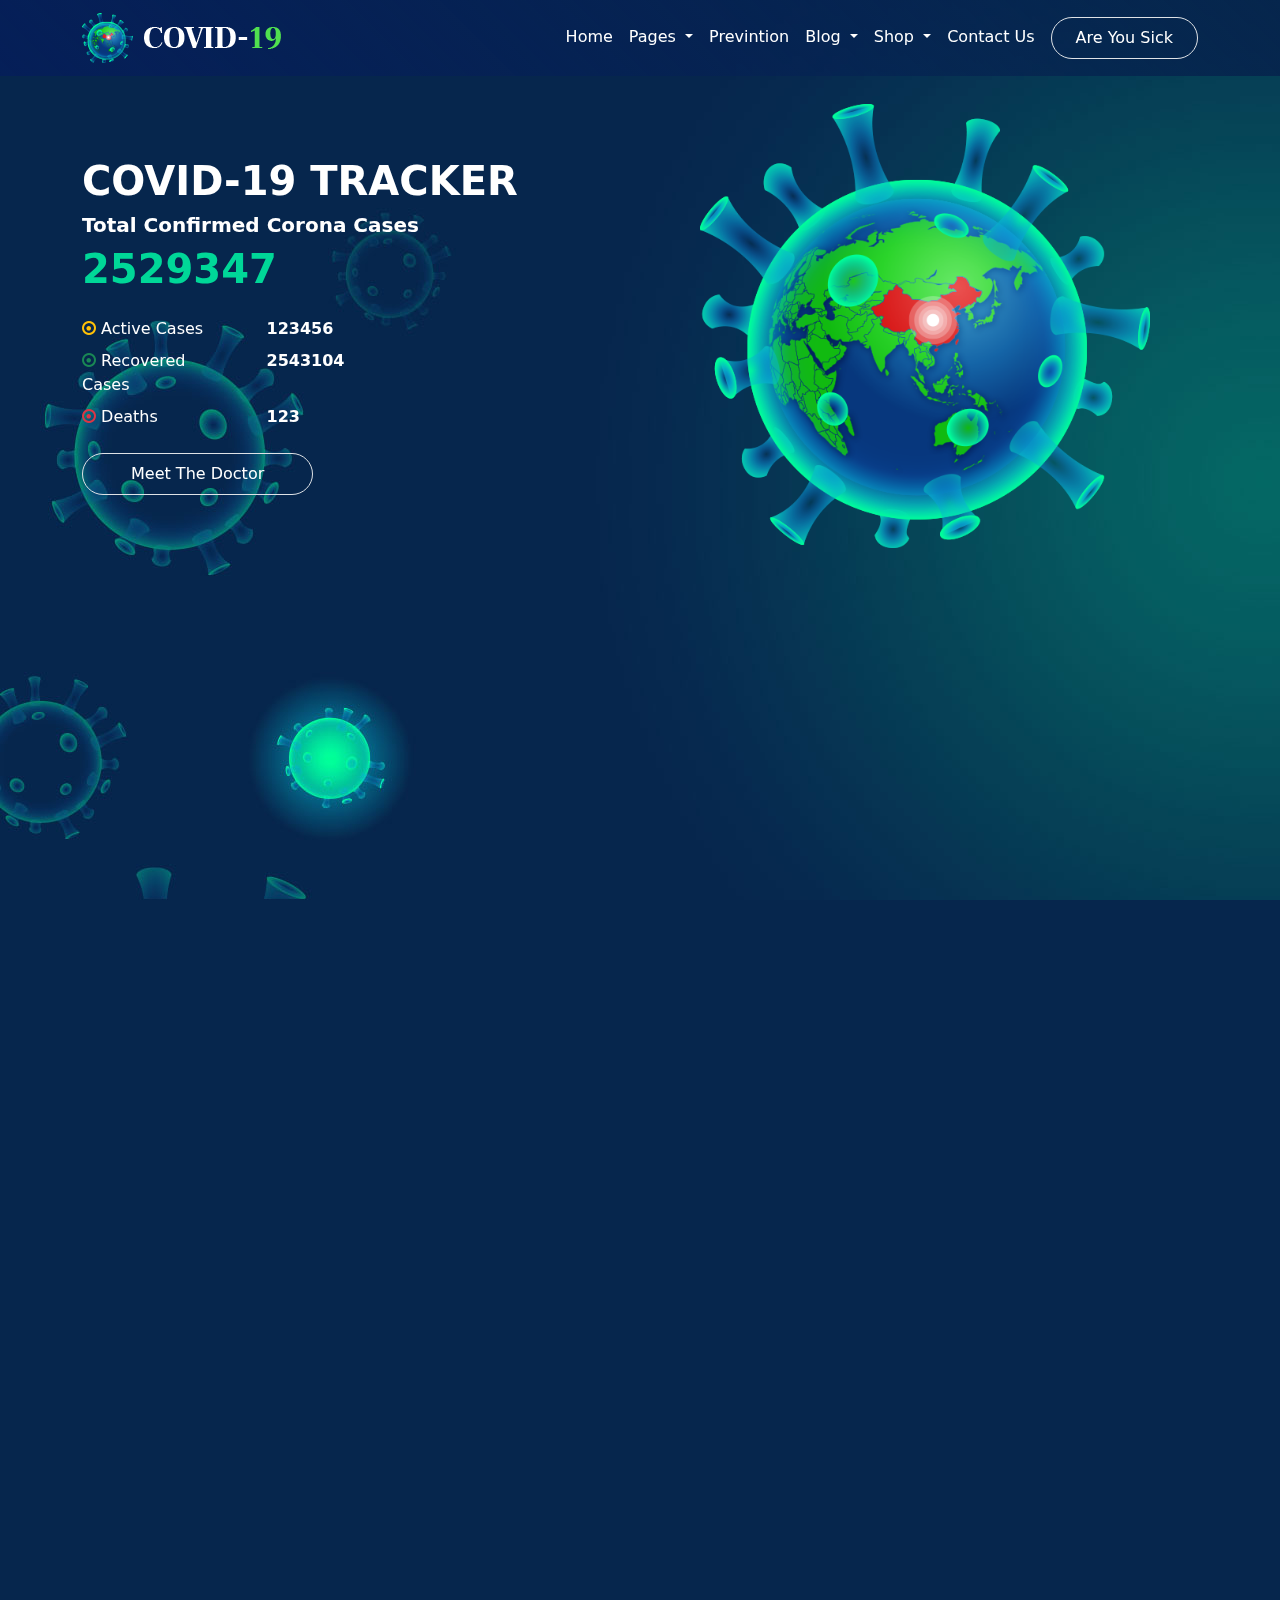
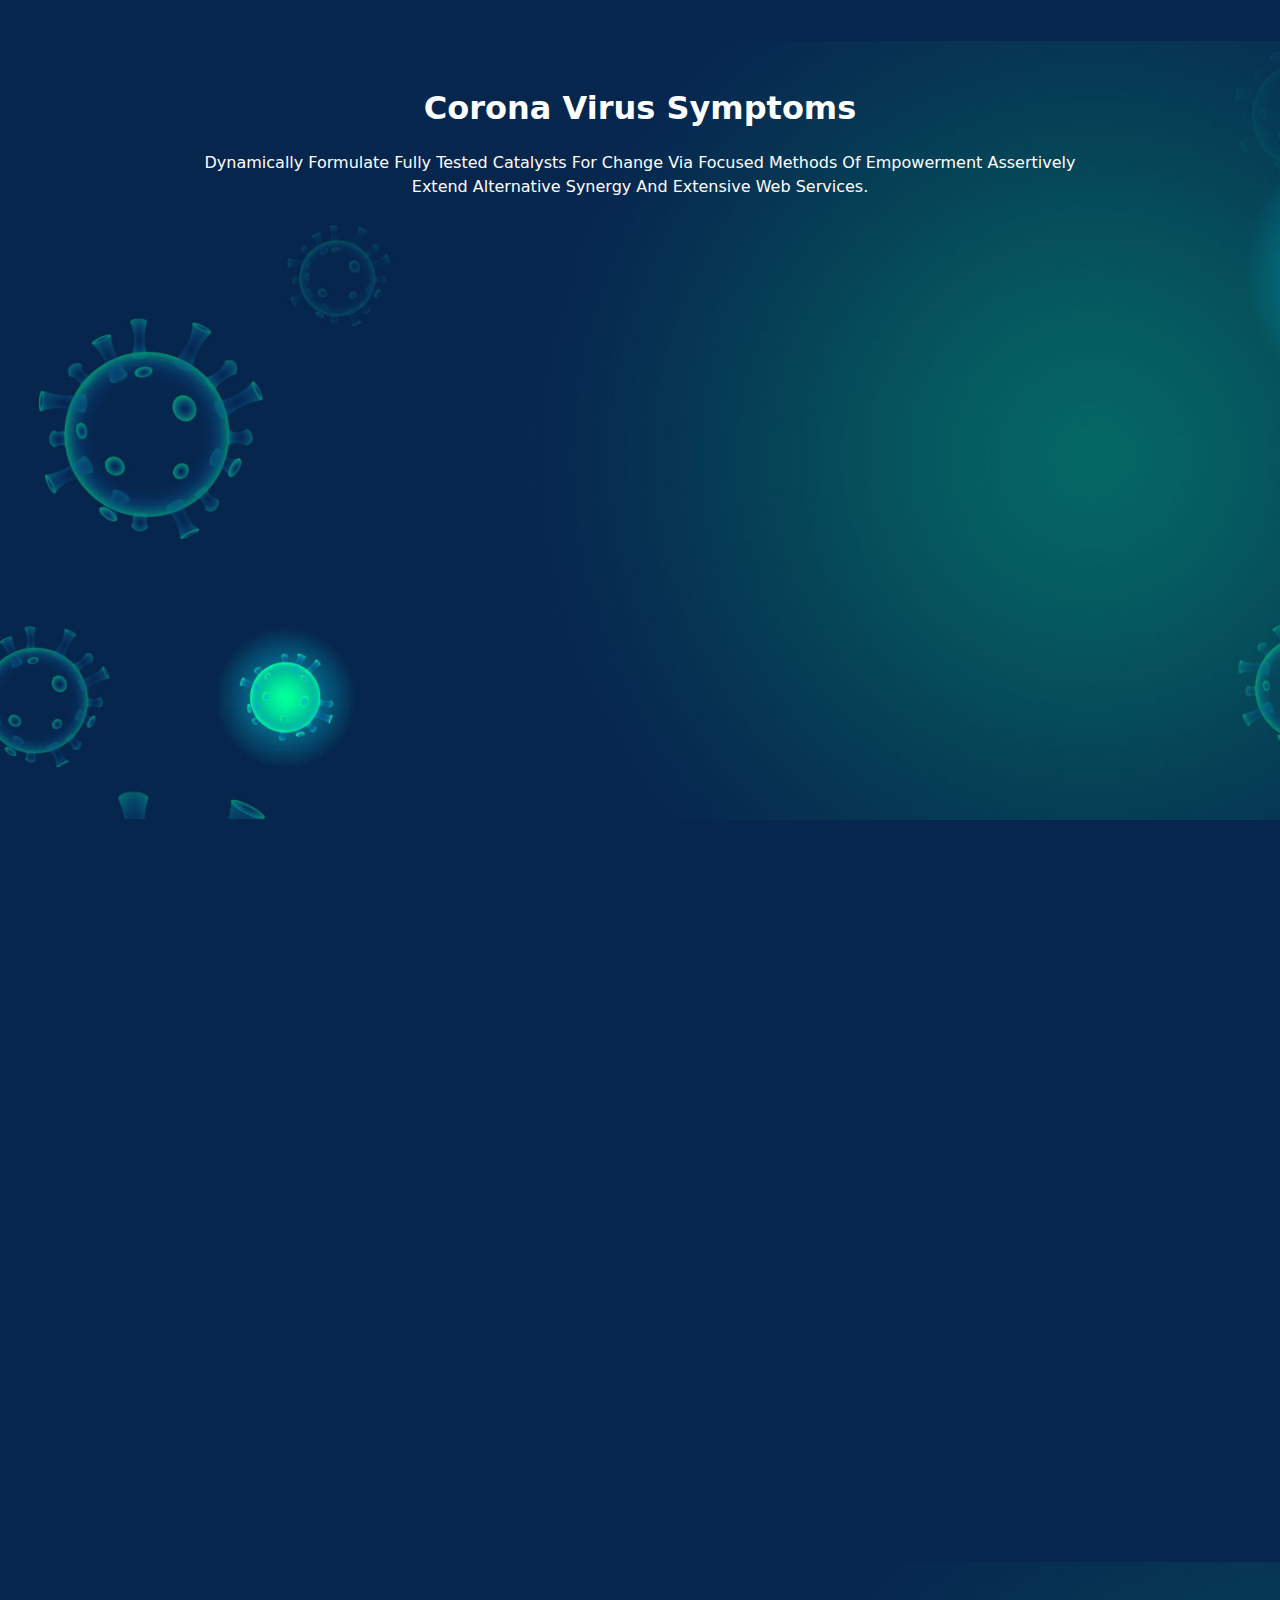
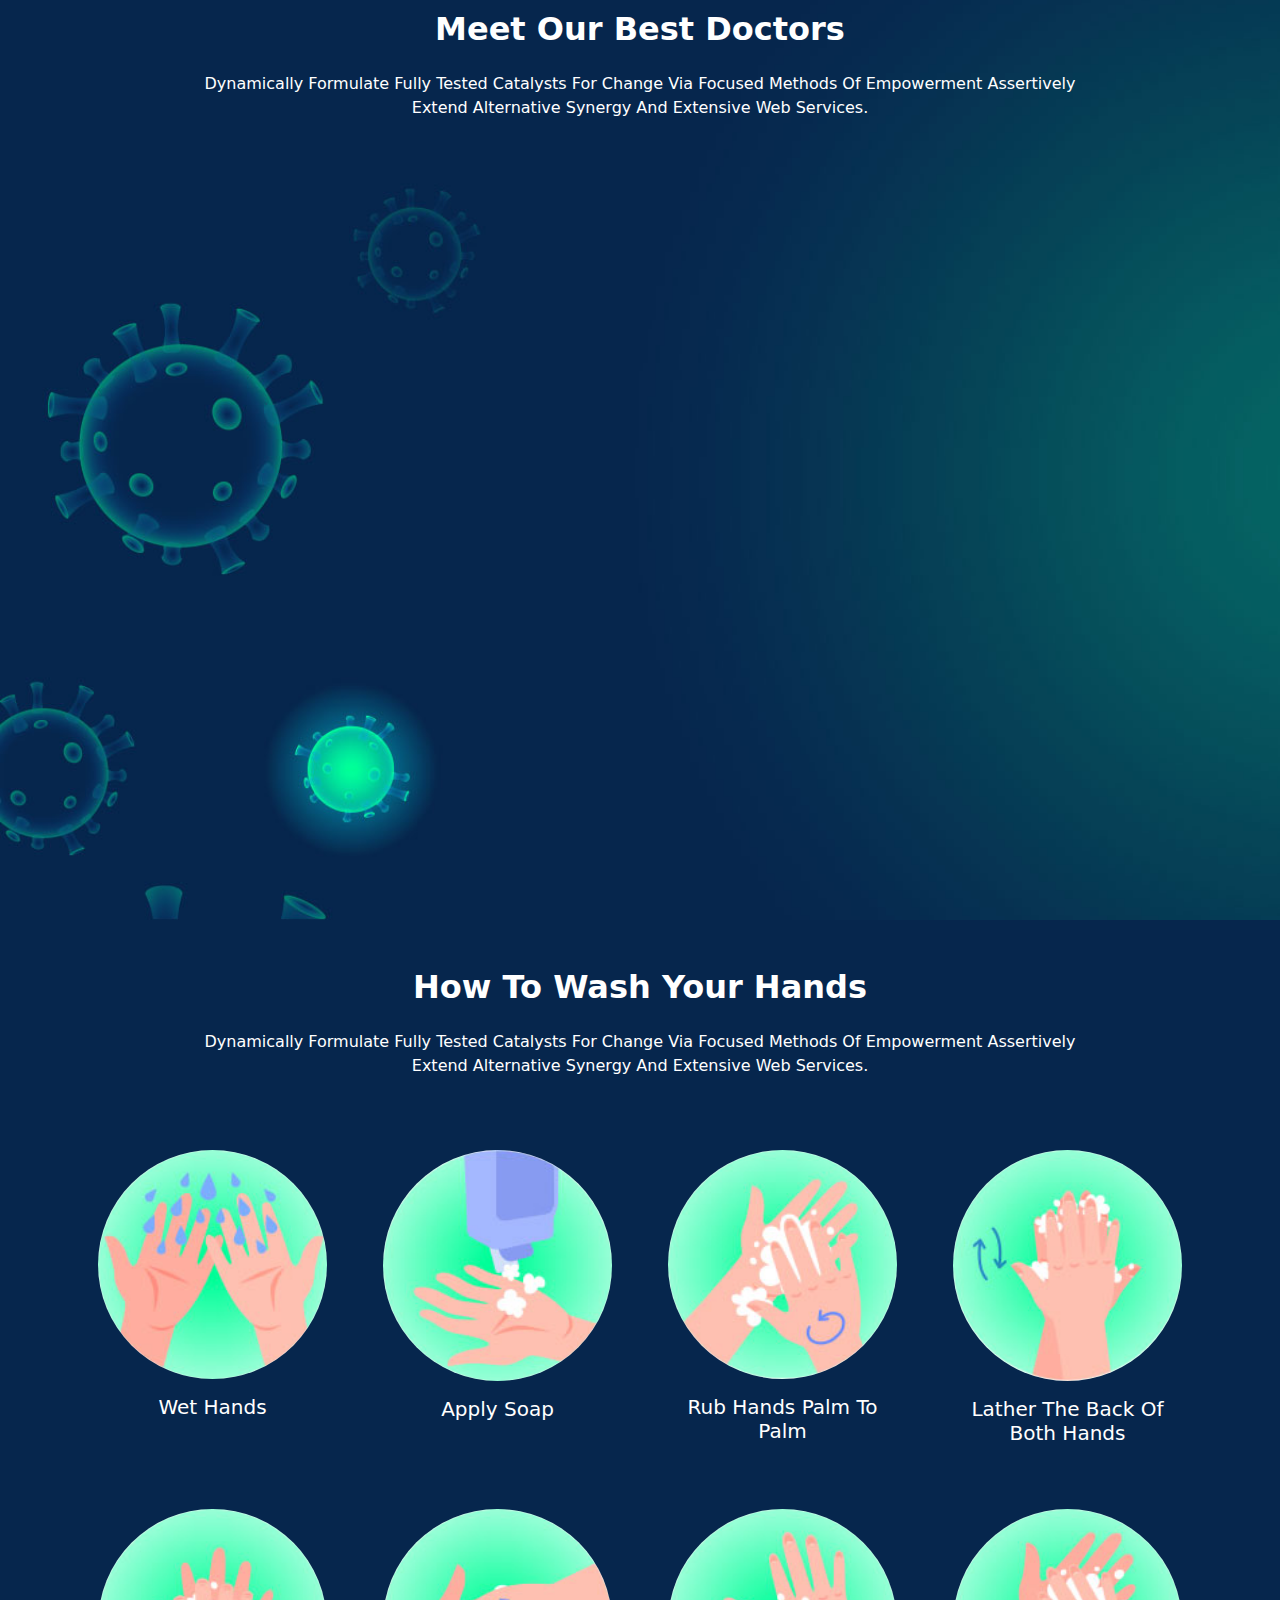
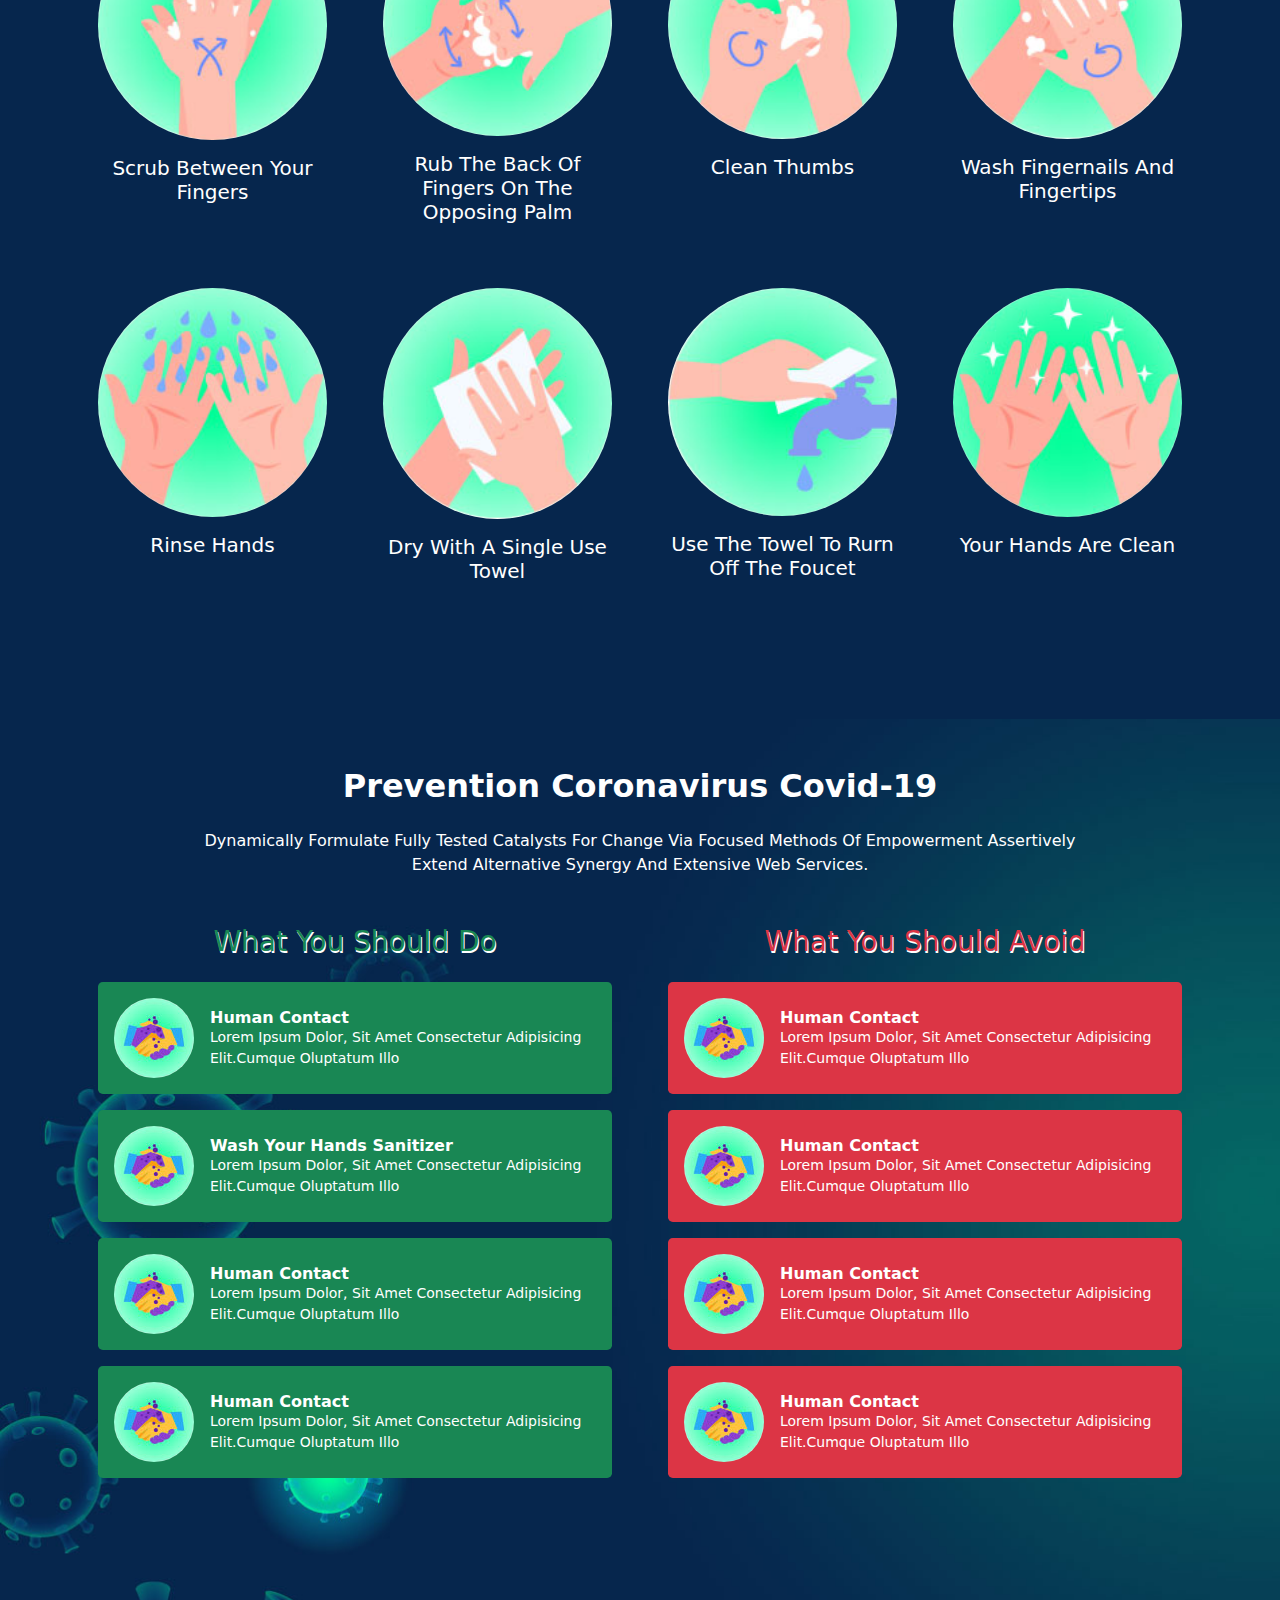
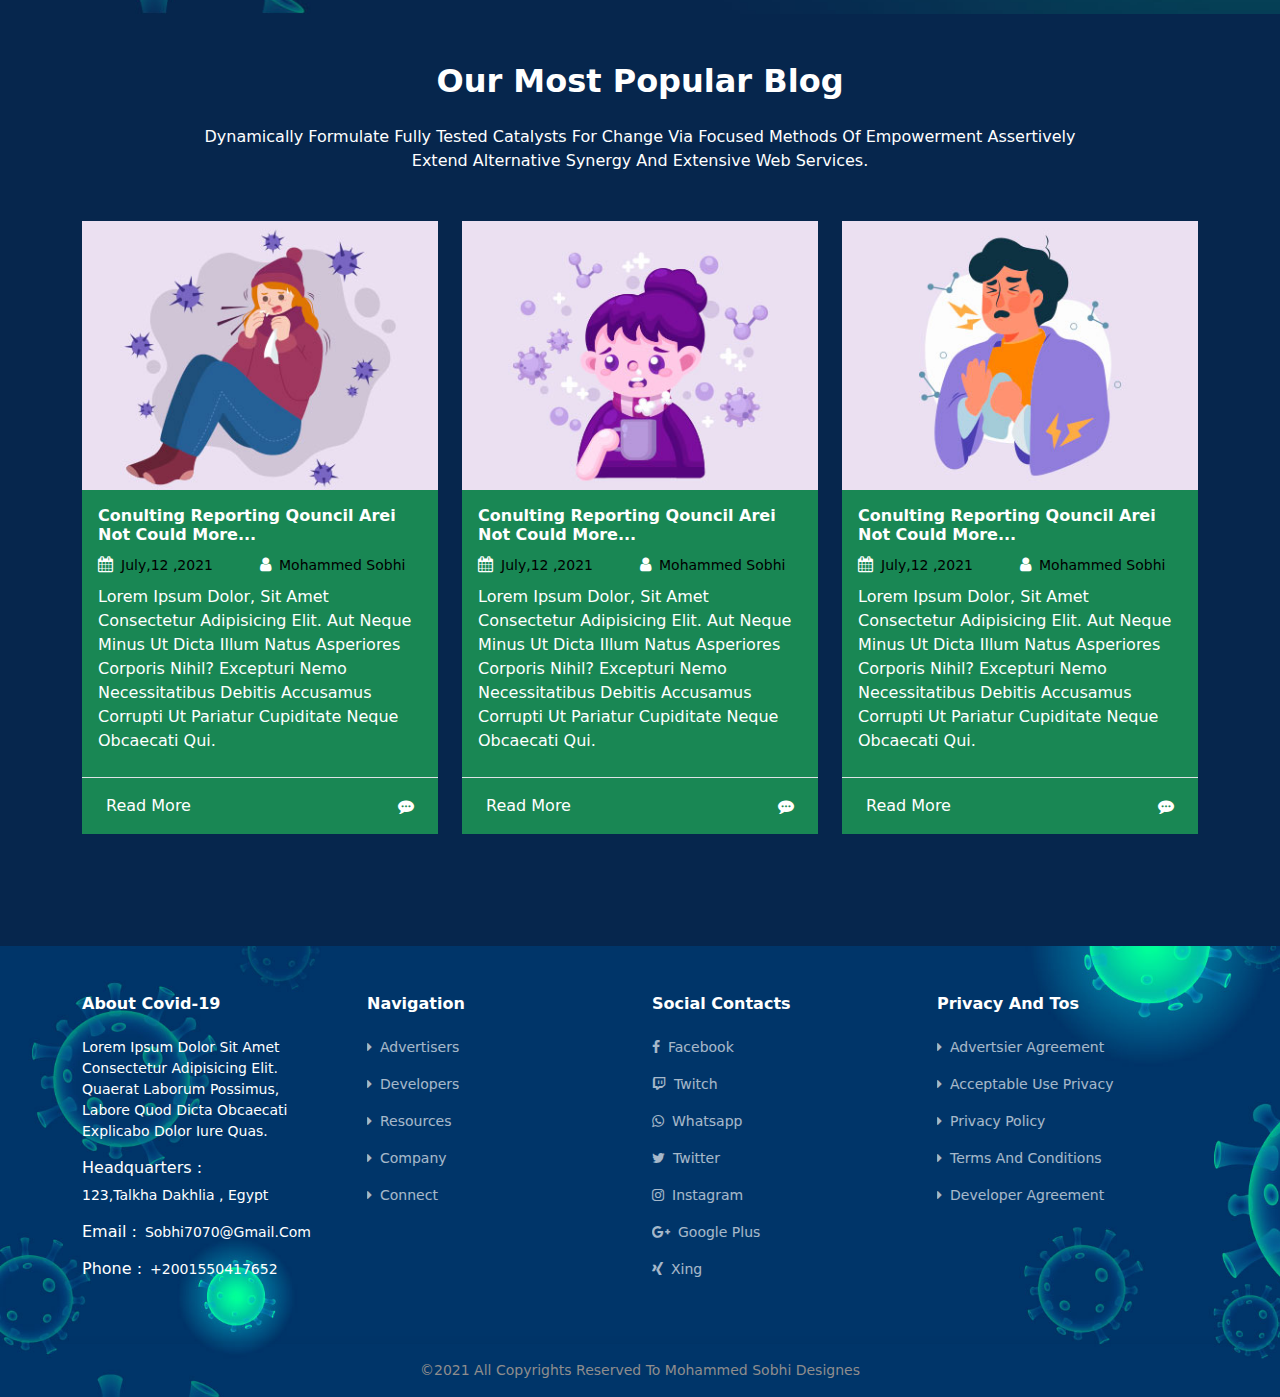
<file: index.html>
<!DOCTYPE html>
<html lang="en">

<head>
    <meta charset="UTF-8">
    <meta http-equiv="X-UA-Compatible" content="IE=edge">
    <meta name="viewport" content="width=device-width, initial-scale=1.0">
    <link rel="stylesheet" href="css/aos.css">
    <link rel="stylesheet" href="css/font-awesome.min.css">
    <!--font awesome-->
    <link rel="stylesheet" href="css/bootstrap.min.css">
    <!--bootstrap-->
    <link rel="stylesheet" href="css/style.min.css">
    <!--main style css file-->
    <meta name="description" content="the Description Of The Website Will Be Written Here - 
        write the full description for the best seo">
    <title> Corona- Home page </title>
</head>

<body class="">
    <!-- start header  -->
    <header class="fixed-top">
        <nav class="navbar navbar-expand-lg  ">
            <div class="container">
                <a class="navbar-brand" href="index.html"><img src="images/03.png" alt="corona website corona img"></a>
                <button class="navbar-toggler" type="button" data-bs-toggle="collapse"
                    data-bs-target="#navbarSupportedContent" aria-controls="navbarSupportedContent"
                    aria-expanded="false" aria-label="Toggle navigation">
                    <i class="fa fa-bars text-white"></i>
                </button>
                <div class="collapse navbar-collapse" id="navbarSupportedContent">
                    <ul class="navbar-nav ms-auto mb-2 mb-lg-0">
                        <li class="nav-item">
                            <a class="nav-link text-white  active" aria-current="page" href="index.html">Home</a>
                        </li>
                        <li class="nav-item dropdown">
                            <a class="nav-link text-white  dropdown-toggle" href="#" id="pages" role="button"
                                data-bs-toggle="dropdown" aria-expanded="false">
                                Pages
                            </a>
                            <ul class="dropdown-menu" aria-labelledby="pages">
                                <li><a class="dropdown-item" href="#">Action</a></li>
                                <li><a class="dropdown-item" href="#">Another action</a></li>
                                <li>
                                    <hr class="dropdown-divider">
                                </li>
                                <li><a class="dropdown-item" href="#">Something else here</a></li>
                            </ul>
                        </li>
                        <li class="nav-item">
                            <a class="nav-link text-white " href="#">Previntion</a>
                        </li>
                        <li class="nav-item dropdown">
                            <a class="nav-link text-white  dropdown-toggle" href="#" id="blogs" role="button"
                                data-bs-toggle="dropdown" aria-expanded="false">
                                Blog
                            </a>
                            <ul class="dropdown-menu" aria-labelledby="blogs">
                                <li><a class="dropdown-item" href="#">Action</a></li>
                                <li><a class="dropdown-item" href="#">Another action</a></li>
                                <li>
                                    <hr class="dropdown-divider">
                                </li>
                                <li><a class="dropdown-item" href="#">Something else here</a></li>
                            </ul>
                        </li>
                        <li class="nav-item dropdown">
                            <a class="nav-link text-white  dropdown-toggle" href="#" id="shop" role="button"
                                data-bs-toggle="dropdown" aria-expanded="false">
                                Shop
                            </a>
                            <ul class="dropdown-menu" aria-labelledby="shop">
                                <li><a class="dropdown-item" href="#">Action</a></li>
                                <li><a class="dropdown-item" href="#">Another action</a></li>
                                <li>
                                    <hr class="dropdown-divider">
                                </li>
                                <li><a class="dropdown-item" href="#">Something else here</a></li>
                            </ul>
                        </li>
                        <li class="nav-item ">
                            <a class="nav-link text-white " href="pages/contact.html">Contact Us</a>
                        </li>
                        <li class="nav-item">
                            <a class="nav-link text-white sick border btn rounded-pill px-4 ms-2" href="#">Are You
                                Sick</a>
                        </li>
                    </ul>
                </div>
            </div>
        </nav>
    </header>
    <!-- end header  -->
    <!-- main content  start  -->
    <main>
        <!-- start landing page section  -->
        <section class="landing-page min-vh-100 overflow-hidden ">
            <div class="container h-100 pt-5">
                <div class="row py-2 h-100 align-items-center">
                    <div class="col-md-6 h-100 text-white" data-aos="fade-right" data-aos-easing="ease-out-cubic"
                        data-aos-duration="2000">
                        <h1 class="fw-bold text-uppercase">Covid-19 Tracker</h1>
                        <h5 class="fw-bold">Total Confirmed Corona Cases</h5>
                        <h2 class="fw-bold text-second h1">2529347</h2>
                        <div class="status my-4">
                            <div class="d-flex my-2">
                                <div class="w-25 ">
                                    <i class="fa fa-dot-circle-o text-warning"></i>
                                    Active Cases
                                </div>
                                <div class="w-25 ms-5 fw-bold">123456</div>
                            </div>
                            <div class="d-flex my-2">
                                <div class="w-25">
                                    <i class="fa fa-dot-circle-o text-success"></i>
                                    Recovered Cases
                                </div>
                                <div class="w-25 ms-5 fw-bold">2543104</div>
                            </div>
                            <div class="d-flex my-2">
                                <div class="w-25 ">
                                    <i class="fa fa-dot-circle-o text-danger"></i>
                                    Deaths
                                </div>
                                <div class="w-25 ms-5 fw-bold">123</div>
                            </div>
                        </div>
                        <button class="btn border rounded-pill text-white py-2 px-5">Meet The Doctor</button>

                    </div>
                    <div class="col-md-6 h-100" data-aos="fade-left" data-aos-delay="1000" data-aos-easing="ease-out-cubic"
                        data-aos-duration="2000">
                        <img class="w-100 p-5 corona-img" src="images/corona.png" alt="corona website,corona img">
                    </div>
                </div>
            </div>
        </section>

        <!-- end landing page section  -->

        <!-- start how virus spread section  -->
        <section class="virus-spread  py-5 bg-main">
            <div class="py-5">
                <div class="container">
                    <div class="row align-items-center">
                        <div class="col-md-5"  data-aos="fade-right" data-aos-easing="ease-out-cubic"
                        data-aos-duration="2000" >
                            <img class="w-100" src="images/virusspread.png"
                                alt="how virus spread image, injected person">
                        </div>
                        <div class="col-md-7 text-white"  data-aos="fade-left" data-aos-delay="1000" data-aos-easing="ease-out-cubic"
                        data-aos-duration="2000" >
                            <div class=" px-5 py-3 py-md-0 text-capitalize">
                                <h6 class="text-second">how virus spread</h6>
                                <h3 class="fw-bold h3 mb-4">how contagion corona virus</h3>
                                <p class="text-secondary">Don’t get shirty with mein owtto doing with me arse down the
                                    problems have it car boot happy days no biggie bevvy only awesome quid I,m goods
                                    info my theme flat the lttle rotter cheeky boot happy days
                                </p>
                                <div class="description my-5">
                                    <div class="d-flex mb-3 align-items-center">
                                        <img class="rounded-circle me-3" src="images/01.jpg"
                                            alt="corona website,corona img">
                                        <div class="">
                                            <h6 class="mb-0">human contact</h6>
                                            <p class="text-secondary mb-0 small">Lorem ipsum dolor, sit amet consectetur
                                                adipisicing elit.cumque oluptatum illo
                                            </p>
                                        </div>
                                    </div>
                                    <div class="d-flex mb-3 align-items-center">
                                        <img class="rounded-circle me-3" src="images/02.jpg"
                                            alt="corona website,corona img">
                                        <div class="">
                                            <h6 class="mb-0">air transmission</h6>
                                            <p class="text-secondary mb-0 small">Lorem ipsum dolor, sit amet consectetur
                                                adipisicing elit.cumque oluptatum illo
                                            </p>
                                        </div>
                                    </div>
                                    <div class="d-flex mb-3 align-items-center">
                                        <img class="rounded-circle me-3" src="images/03.jpg"
                                            alt="corona website,corona img">
                                        <div class="">
                                            <h6 class="mb-0">contaminated objects</h6>
                                            <p class="text-secondary mb-0 small">Lorem ipsum dolor, sit amet consectetur
                                                adipisicing elit.cumque oluptatum illo
                                            </p>
                                        </div>
                                    </div>
                                </div>
                            </div>
                        </div>
                    </div>
                </div>
            </div>
        </section>
        <!-- end how virus spread section  -->

        <!-- start  virus symptoms section  -->
        <section class="symptoms py-5">
            <div class="container text-capitalize text-white">
                <div class="text-center ">
                    <h2 class="mb-4 fw-bold">Corona Virus Symptoms</h2>
                    <p class="mx-md-5 px-md-5">Dynamically formulate fully tested catalysts for change via focused
                        methods of empowerment
                        Assertively extend alternative synergy and extensive web services.</p>
                </div>
                <div class="row my-5">
                    <div class="item col-md-6 mb-3"  data-aos="fade-right" data-aos-delay="1000" data-aos-easing="ease-out-cubic"
                        data-aos-duration="2000">
                        <div class="p-3 bg-main rounded-3">
                            <div class="d-flex  align-items-center ">
                                <img class="rounded-circle me-3" src="images/001.jpg" alt="corona website,corona img">
                                <div class="">
                                    <h6 class="fw-bold">Coughing And Sneezing</h6>
                                    <p class="text-secondary mb-0 small">Lorem ipsum dolor, sit amet consectetur
                                        adipisicing elit.cumque oluptatum illo
                                    </p>
                                </div>
                            </div>
                        </div>
                    </div>
                    <div class="item col-md-6 mb-3"  data-aos="fade-left" data-aos-delay="1000" data-aos-easing="ease-out-cubic"
                        data-aos-duration="2000">
                        <div class="p-3 bg-main rounded-3">
                            <div class="d-flex  align-items-center ">
                                <img class="rounded-circle me-3" src="images/002.jpg" alt="corona website,corona img">
                                <div class="">
                                    <h6 class="fw-bold">Hot Feverg</h6>
                                    <p class="text-secondary mb-0 small">Lorem ipsum dolor, sit amet consectetur
                                        adipisicing elit.cumque oluptatum illo
                                    </p>
                                </div>
                            </div>
                        </div>
                    </div>
                    <div class="item col-md-6 mb-3"  data-aos="fade-right" data-aos-delay="1000" data-aos-easing="ease-out-cubic"
                        data-aos-duration="2000">
                        <div class="p-3 bg-main rounded-3">
                            <div class="d-flex  align-items-center ">
                                <img class="rounded-circle me-3" src="images/003.jpg" alt="corona website,corona img">
                                <div class="">
                                    <h6 class="fw-bold">Strong Headacke</h6>
                                    <p class="text-secondary mb-0 small">Lorem ipsum dolor, sit amet consectetur
                                        adipisicing elit.cumque oluptatum illo
                                    </p>
                                </div>
                            </div>
                        </div>
                    </div>
                    <div class="item col-md-6 mb-3"  data-aos="fade-left" data-aos-delay="1000" data-aos-easing="ease-out-cubic"
                        data-aos-duration="2000">
                        <div class="p-3 bg-main rounded-3">
                            <div class="d-flex  align-items-center ">
                                <img class="rounded-circle me-3" src="images/004.jpg" alt="corona website,corona img">
                                <div class="">
                                    <h6 class="fw-bold">Shortness Of Breath</h6>
                                    <p class="text-secondary mb-0 small">Lorem ipsum dolor, sit amet consectetur
                                        adipisicing elit.cumque oluptatum illo
                                    </p>
                                </div>
                            </div>
                        </div>
                    </div>
                    <div class="item col-md-6 mb-3"  data-aos="fade-right" data-aos-delay="1000" data-aos-easing="ease-out-cubic"
                        data-aos-duration="2000">
                        <div class="p-3 bg-main rounded-3">
                            <div class="d-flex  align-items-center ">
                                <img class="rounded-circle me-3" src="images/005.jpg" alt="corona website,corona img">
                                <div class="">
                                    <h6 class="fw-bold">Confusion</h6>
                                    <p class="text-secondary mb-0 small">Lorem ipsum dolor, sit amet consectetur
                                        adipisicing elit.cumque oluptatum illo
                                    </p>
                                </div>
                            </div>
                        </div>
                    </div>
                    <div class="item col-md-6 mb-3"  data-aos="fade-left" data-aos-delay="1000" data-aos-easing="ease-out-cubic"
                        data-aos-duration="2000">
                        <div class="p-3 bg-main rounded-3">
                            <div class="d-flex  align-items-center ">
                                <img class="rounded-circle me-3" src="images/006.jpg" alt="corona website,corona img">
                                <div class="">
                                    <h6 class="fw-bold">Sore Throat</h6>
                                    <p class="text-secondary mb-0 small">Lorem ipsum dolor, sit amet consectetur
                                        adipisicing elit.cumque oluptatum illo
                                    </p>
                                </div>
                            </div>
                        </div>
                    </div>


                </div>
            </div>
        </section>
        <!-- end  virus symptoms section  -->
        <!-- start  virus prevention section  -->
        <section class="prevention py-5 bg-main">
            <div class="container py-5">
                <div class="row align-items-center">
                    <div class="col-md-7 text-white"  data-aos="fade-right" data-aos-delay="1000" data-aos-easing="ease-out-cubic"
                    data-aos-duration="2000">
                        <div class=" px-5 text-capitalize">
                            <h6 class="text-second">About (2020-nCoV)</h6>
                            <h3 class="fw-bold h3 mb-4">Prevention Coronavirus</h3>
                            <p class="text-secondary">Don’t get shirty with mein owtto doing with me arse down the
                                problems have it car boot happy days no biggie bevvy only awesome quid I,m goods
                                info my theme flat the lttle rotter cheeky boot happy days
                            </p>
                            <div class="description my-5">
                                <div class="d-flex mb-3 align-items-center">
                                    <img class="rounded-circle me-3" src="images/0001.jpg"
                                        alt="corona website,corona img">
                                    <div class="">
                                        <h6 class="mb-0">Wash Your Hands For 20sec</h6>
                                        <p class="text-secondary mb-0 small">Lorem ipsum dolor, sit amet consectetur
                                            adipisicing elit.cumque oluptatum illo
                                        </p>
                                    </div>
                                </div>
                                <div class="d-flex mb-3 align-items-center">
                                    <img class="rounded-circle me-3" src="images/0002.jpg"
                                        alt="corona website,corona img">
                                    <div class="">
                                        <h6 class="mb-0">Cover Nose and Mouth When Sneezing</h6>
                                        <p class="text-secondary mb-0 small">Lorem ipsum dolor, sit amet consectetur
                                            adipisicing elit.cumque oluptatum illo
                                        </p>
                                    </div>
                                </div>
                                <div class="d-flex mb-3 align-items-center">
                                    <img class="rounded-circle me-3" src="images/0003.jpg"
                                        alt="corona website,corona img">
                                    <div class="">
                                        <h6 class="mb-0">Wear A Mask If Available</h6>
                                        <p class="text-secondary mb-0 small">Lorem ipsum dolor, sit amet consectetur
                                            adipisicing elit.cumque oluptatum illo
                                        </p>
                                    </div>
                                </div>
                            </div>
                        </div>
                    </div>
                    <div class="col-md-5"  data-aos="fade-left" data-aos-delay="1000" data-aos-easing="ease-out-cubic"
                    data-aos-duration="2000">
                        <img class="w-100" src="images/02.png" alt="prevention section image , female Coughing ">
                    </div>
                </div>
            </div>
        </section>
        <!-- end  virus prevention section  -->
        <!-- meet doctors section  -->
        <section class=" meet-doc py-5">
            <div class="container text-capitalize text-white">
                <div class="text-center ">
                    <h2 class="mb-4 fw-bold">Meet Our Best Doctors</h2>
                    <p class="mx-md-5 px-md-5">Dynamically formulate fully tested catalysts for change via focused
                        methods of empowerment
                        Assertively extend alternative synergy and extensive web services.</p>
                </div>
                <div class="row my-5 text-capitalize">
                    <div class="col-md-4 my-2"  data-aos="fade-right" data-aos-delay="1000" data-aos-easing="ease-out-cubic"
                    data-aos-duration="2000">
                        <div class="doc-box p-3 bg-main rounded-3">
                            <img class="w-100" src="images/doc1.jpg" alt="corona website,corona img">

                            <div class="text-white m-3">
                                <h6 class="">DR. doaa Sobhi</h6>
                                <p class="small text-secondary">Throat Specialist</p>
                            </div>
                            <p class="mx-3 br-y py-3">
                                Proce Aran Manu Proucs Rahe Conen Cuve Manu Produ Rahe Cuvaes Mana The Conen Testin
                                Motin
                                Was Procedur
                            </p>
                            <div class="d-flex mx-3">
                                <div class="icon text-center w-25">
                                    <i class="fa fa-phone text-second "></i>
                                </div>
                                <div class="desc small text-secondary fw-bold">+2001066704659</div>
                            </div>
                            <div class="d-flex mx-3">
                                <div class="icon text-center w-25">
                                    <i class="fa fa-envelope text-second "></i>
                                </div>
                                <div class="desc small text-secondary fw-bold">sobhi7070@gmail.com</div>
                            </div>
                        </div>
                    </div>
                    <div class="col-md-4 my-2"  data-aos="fade-down" data-aos-delay="1000" data-aos-easing="ease-out-cubic"
                    data-aos-duration="2000">
                        <div class="doc-box p-3 bg-main rounded-3">
                            <img class="w-100" src="images/doc2.jpg" alt="corona website,corona img">

                            <div class="text-white m-3">
                                <h6 class="">DR. mohammed Sobhi</h6>
                                <p class="small text-secondary">Cardiologist</p>
                            </div>
                            <p class="mx-3 br-y py-3">
                                Proce Aran Manu Proucs Rahe Conen Cuve Manu Produ Rahe Cuvaes Mana The Conen Testin
                                Motin
                                Was Procedur
                            </p>
                            <div class="d-flex mx-3">
                                <div class="icon text-center w-25">
                                    <i class="fa fa-phone text-second "></i>
                                </div>
                                <div class="desc small text-secondary fw-bold">+2001550417652</div>
                            </div>
                            <div class="d-flex mx-3">
                                <div class="icon text-center w-25">
                                    <i class="fa fa-envelope text-second "></i>
                                </div>
                                <div class="desc small text-secondary fw-bold">sobhi7070@gmail.com</div>
                            </div>
                        </div>
                    </div>
                    <div class="col-md-4 my-2"  data-aos="fade-left" data-aos-delay="1000" data-aos-easing="ease-out-cubic"
                    data-aos-duration="2000">
                        <div class="doc-box p-3 bg-main rounded-3">
                            <img class="w-100" src="images/doc3.jpg" alt="corona website,corona img">

                            <div class="text-white m-3">
                                <h6 class="">DR. safaa mohammed</h6>
                                <p class="small text-secondary">Rehabilitation Therapy</p>
                            </div>
                            <p class="mx-3 br-y py-3">
                                Proce Aran Manu Proucs Rahe Conen Cuve Manu Produ Rahe Cuvaes Mana The Conen Testin
                                Motin
                                Was Procedur
                            </p>
                            <div class="d-flex mx-3">
                                <div class="icon text-center w-25">
                                    <i class="fa fa-phone text-second "></i>
                                </div>
                                <div class="desc small text-secondary fw-bold">+2001066704659</div>
                            </div>
                            <div class="d-flex mx-3">
                                <div class="icon text-center w-25">
                                    <i class="fa fa-envelope text-second "></i>
                                </div>
                                <div class="desc small text-secondary fw-bold">sobhi7070@gmail.com</div>
                            </div>
                        </div>
                    </div>
                </div>
            </div>
        </section>
        <!-- end meet doctors section  -->
        <!-- start  wash hands section  -->
        <section class="wash-hands py-5 bg-main">
            <div class="container text-capitalize text-white">
                <div class="text-center ">
                    <h2 class="mb-4 fw-bold">How to Wash Your Hands</h2>
                    <p class="mx-md-5 px-md-5">Dynamically formulate fully tested catalysts for change via focused
                        methods of empowerment
                        Assertively extend alternative synergy and extensive web services.</p>
                </div>
                <div class="row my-5">
                    <div class="col-md-3 col-sm-6 my-2">
                        <div class="wash-box text-center p-3">
                            <img class="w-100 rounded-circle" src="images/w1.jpg" alt="wash hands">
                            <h5 class="my-3">Wet Hands</h5>
                        </div>
                    </div>
                    <div class="col-md-3 col-sm-6 my-2">
                        <div class="wash-box text-center p-3">
                            <img class="w-100 rounded-circle" src="images/w2.jpg" alt="wash hands">
                            <h5 class="my-3">Apply Soap</h5>
                        </div>
                    </div>
                    <div class="col-md-3 col-sm-6 my-2">
                        <div class="wash-box text-center p-3">
                            <img class="w-100 rounded-circle" src="images/w3.jpg" alt="wash hands">
                            <h5 class="my-3">Rub Hands Palm to palm</h5>
                        </div>
                    </div>
                    <div class="col-md-3 col-sm-6 my-2">
                        <div class="wash-box text-center p-3">
                            <img class="w-100 rounded-circle" src="images/w4.jpg" alt="wash hands">
                            <h5 class="my-3">Lather The Back of Both Hands</h5>
                        </div>
                    </div>
                    <div class="col-md-3 col-sm-6 my-2">
                        <div class="wash-box text-center p-3">
                            <img class="w-100 rounded-circle" src="images/w5.jpg" alt="wash hands">
                            <h5 class="my-3">Scrub Between Your Fingers</h5>
                        </div>
                    </div>
                    <div class="col-md-3 col-sm-6 my-2">
                        <div class="wash-box text-center p-3">
                            <img class="w-100 rounded-circle" src="images/w6.jpg" alt="wash hands">
                            <h5 class="my-3">Rub The Back of Fingers on The Opposing Palm</h5>
                        </div>
                    </div>
                    <div class="col-md-3 col-sm-6 my-2">
                        <div class="wash-box text-center p-3">
                            <img class="w-100 rounded-circle" src="images/w7.jpg" alt="wash hands">
                            <h5 class="my-3">Clean Thumbs</h5>
                        </div>
                    </div>
                    <div class="col-md-3 col-sm-6 my-2">
                        <div class="wash-box text-center p-3">
                            <img class="w-100 rounded-circle" src="images/w8.jpg" alt="wash hands">
                            <h5 class="my-3">Wash Fingernails And Fingertips</h5>
                        </div>
                    </div>
                    <div class="col-md-3 col-sm-6 my-2">
                        <div class="wash-box text-center p-3">
                            <img class="w-100 rounded-circle" src="images/w9.jpg" alt="wash hands">
                            <h5 class="my-3">Rinse Hands</h5>
                        </div>
                    </div>
                    <div class="col-md-3 col-sm-6 my-2">
                        <div class="wash-box text-center p-3">
                            <img class="w-100 rounded-circle" src="images/w10.jpg" alt="wash hands">
                            <h5 class="my-3">Dry with a Single Use Towel</h5>
                        </div>
                    </div>
                    <div class="col-md-3 col-sm-6 my-2">
                        <div class="wash-box text-center p-3">
                            <img class="w-100 rounded-circle" src="images/w11.jpg" alt="wash hands">
                            <h5 class="my-3">Use The Towel to Rurn off The Foucet</h5>
                        </div>
                    </div>
                    <div class="col-md-3 col-sm-6 my-2">
                        <div class="wash-box text-center p-3">
                            <img class="w-100 rounded-circle" src="images/w12.jpg" alt="wash hands">
                            <h5 class="my-3">Your Hands Are Clean</h5>
                        </div>
                    </div>
                </div>
            </div>
        </section>
        <!-- end  wash hands section  -->
        <!-- avoid section  -->
        <section class=" avoid-virus py-5">
            <div class="container text-capitalize text-white">
                <div class="text-center mb-5">
                    <h2 class="mb-4 fw-bold">Prevention Coronavirus Covid-19</h2>
                    <p class="mx-md-5 px-md-5">Dynamically formulate fully tested catalysts for change via focused
                        methods of empowerment
                        Assertively extend alternative synergy and extensive web services.</p>
                </div>
                <div class="row my-5 text-capitalize">
                    <div class="col-md mb-2">
                        <h3 class="text-center text-success text-shadow">What you should do</h3>
                        <div class="should-container p-3">
                            <div class="should-box bg-success rounded-3 p-3 mb-3">
                                <div class="d-flex align-items-center">
                                    <img class="rounded-circle me-3" src="images/01.jpg"
                                        alt="corona website,corona img">
                                    <div class="">
                                        <h6 class="mb-0 fw-bold">human contact</h6>
                                        <p class=" mb-0 small">Lorem ipsum dolor, sit amet consectetur
                                            adipisicing elit.cumque oluptatum illo
                                        </p>
                                    </div>
                                </div>
                            </div>
                            <div class="should-box bg-success rounded-3 p-3 mb-3">
                                <div class="d-flex align-items-center">
                                    <img class="rounded-circle me-3" src="images/01.jpg"
                                        alt="corona website,corona img">
                                    <div class="">
                                        <h6 class="mb-0 fw-bold">Wash your hands sanitizer</h6>
                                        <p class=" mb-0 small">Lorem ipsum dolor, sit amet consectetur
                                            adipisicing elit.cumque oluptatum illo
                                        </p>
                                    </div>
                                </div>
                            </div>
                            <div class="should-box bg-success rounded-3 p-3 mb-3">
                                <div class="d-flex align-items-center">
                                    <img class="rounded-circle me-3" src="images/01.jpg"
                                        alt="corona website,corona img">
                                    <div class="">
                                        <h6 class="mb-0 fw-bold">human contact</h6>
                                        <p class=" mb-0 small">Lorem ipsum dolor, sit amet consectetur
                                            adipisicing elit.cumque oluptatum illo
                                        </p>
                                    </div>
                                </div>
                            </div>
                            <div class="should-box bg-success rounded-3 p-3 mb-3">
                                <div class="d-flex align-items-center">
                                    <img class="rounded-circle me-3" src="images/01.jpg"
                                        alt="corona website,corona img">
                                    <div class="">
                                        <h6 class="mb-0 fw-bold">human contact</h6>
                                        <p class=" mb-0 small">Lorem ipsum dolor, sit amet consectetur
                                            adipisicing elit.cumque oluptatum illo
                                        </p>
                                    </div>
                                </div>
                            </div>
                        </div>
                    </div>
                    <div class="col-md mb-2">
                        <h3 class="text-center text-danger text-shadow">What you should avoid</h3>
                        <div class="should-container p-3">
                            <div class="should-box bg-danger rounded-3 p-3 mb-3">
                                <div class="d-flex align-items-center">
                                    <img class="rounded-circle me-3" src="images/01.jpg"
                                        alt="corona website,corona img">
                                    <div class="">
                                        <h6 class="mb-0 fw-bold">human contact</h6>
                                        <p class=" mb-0 small">Lorem ipsum dolor, sit amet consectetur
                                            adipisicing elit.cumque oluptatum illo
                                        </p>
                                    </div>
                                </div>
                            </div>
                            <div class="should-box bg-danger rounded-3 p-3 mb-3">
                                <div class="d-flex align-items-center">
                                    <img class="rounded-circle me-3" src="images/01.jpg"
                                        alt="corona website,corona img">
                                    <div class="">
                                        <h6 class="mb-0 fw-bold">human contact</h6>
                                        <p class=" mb-0 small">Lorem ipsum dolor, sit amet consectetur
                                            adipisicing elit.cumque oluptatum illo
                                        </p>
                                    </div>
                                </div>
                            </div>
                            <div class="should-box bg-danger rounded-3 p-3 mb-3">
                                <div class="d-flex align-items-center">
                                    <img class="rounded-circle me-3" src="images/01.jpg"
                                        alt="corona website,corona img">
                                    <div class="">
                                        <h6 class="mb-0 fw-bold">human contact</h6>
                                        <p class=" mb-0 small">Lorem ipsum dolor, sit amet consectetur
                                            adipisicing elit.cumque oluptatum illo
                                        </p>
                                    </div>
                                </div>
                            </div>
                            <div class="should-box bg-danger rounded-3 p-3 mb-3">
                                <div class="d-flex align-items-center">
                                    <img class="rounded-circle me-3" src="images/01.jpg"
                                        alt="corona website,corona img">
                                    <div class="">
                                        <h6 class="mb-0 fw-bold">human contact</h6>
                                        <p class=" mb-0 small">Lorem ipsum dolor, sit amet consectetur
                                            adipisicing elit.cumque oluptatum illo
                                        </p>
                                    </div>
                                </div>
                            </div>
                        </div>
                    </div>
                </div>
        </section>
        <!-- end avoid section  -->
        <!-- blog section  -->
        <section class=" blog py-5 bg-main">
            <div class="container text-capitalize text-white">
                <div class="text-center mb-5">
                    <h2 class="mb-4 fw-bold">Our Most Popular Blog</h2>
                    <p class="mx-md-5 px-md-5">Dynamically formulate fully tested catalysts for change via focused
                        methods of empowerment
                        Assertively extend alternative synergy and extensive web services.</p>
                </div>
                <div class="row my-5 text-capitalize">
                    <div class="col-md-4 mb-3">
                        <div class="blog-box bg-success ">
                            <img src="images/blog1.jpg" class="w-100" alt="corona website,corona img">
                            <div class="blog-content p-3 border-bottom">
                                <h6>
                                    <a class="text-white text-decoration-none fw-bold" href="#">Conulting Reporting
                                        Qouncil Arei Not Could More...</a>
                                </h6>
                                <div class="d-flex">
                                    <span class="w-50"><i class="fa fa-calendar me-2"></i><span
                                            class="small text-dark">july,12
                                            ,2021</span></span>
                                    <span class="w-50"><i class="fa fa-user me-2"></i><span
                                            class="small text-dark">mohammed
                                            sobhi</span></span>
                                </div>
                                <p class="my-2">Lorem ipsum dolor, sit amet consectetur adipisicing elit. Aut neque
                                    minus ut dicta
                                    illum natus asperiores corporis nihil? Excepturi nemo necessitatibus debitis
                                    accusamus corrupti ut pariatur cupiditate neque obcaecati qui.
                                </p>
                            </div>
                            <div class="p-3">
                                <div class="d-flex mx-2 justify-content-between align-items-center">
                                    <a class="text-decoration-none text-white" href="#">read more</a>
                                    <i class="fa fa-commenting"></i>
                                </div>
                            </div>
                        </div>
                    </div>
                    <div class="col-md-4 mb-3">
                        <div class="blog-box bg-success ">
                            <img src="images/blog2.jpg" class="w-100" alt="corona website,corona img">
                            <div class="blog-content p-3 border-bottom">
                                <h6>
                                    <a class="text-white text-decoration-none fw-bold" href="#">Conulting Reporting
                                        Qouncil Arei Not Could More...</a>
                                </h6>
                                <div class="d-flex">
                                    <span class="w-50"><i class="fa fa-calendar me-2"></i><span
                                            class="small text-dark">july,12
                                            ,2021</span></span>
                                    <span class="w-50"><i class="fa fa-user me-2"></i><span
                                            class="small text-dark">mohammed
                                            sobhi</span></span>
                                </div>
                                <p class="my-2">Lorem ipsum dolor, sit amet consectetur adipisicing elit. Aut neque
                                    minus ut dicta
                                    illum natus asperiores corporis nihil? Excepturi nemo necessitatibus debitis
                                    accusamus corrupti ut pariatur cupiditate neque obcaecati qui.
                                </p>
                            </div>
                            <div class="p-3">
                                <div class="d-flex mx-2 justify-content-between align-items-center">
                                    <a class="text-decoration-none text-white" href="#">read more</a>
                                    <i class="fa fa-commenting"></i>
                                </div>
                            </div>
                        </div>
                    </div>
                    <div class="col-md-4 mb-3">
                        <div class="blog-box bg-success ">
                            <img src="images/blog3.jpg" class="w-100" alt="corona website,corona img">
                            <div class="blog-content p-3 border-bottom">
                                <h6>
                                    <a class="text-white text-decoration-none fw-bold" href="#">Conulting Reporting
                                        Qouncil Arei Not Could More...</a>
                                </h6>
                                <div class="d-flex">
                                    <span class="w-50"><i class="fa fa-calendar me-2"></i><span
                                            class="small text-dark">july,12
                                            ,2021</span></span>
                                    <span class="w-50"><i class="fa fa-user me-2"></i><span
                                            class="small text-dark">mohammed
                                            sobhi</span></span>
                                </div>
                                <p class="my-2">Lorem ipsum dolor, sit amet consectetur adipisicing elit. Aut neque
                                    minus ut dicta
                                    illum natus asperiores corporis nihil? Excepturi nemo necessitatibus debitis
                                    accusamus corrupti ut pariatur cupiditate neque obcaecati qui.
                                </p>
                            </div>
                            <div class="p-3">
                                <div class="d-flex mx-2 justify-content-between align-items-center">
                                    <a class="text-decoration-none text-white" href="#">read more</a>
                                    <i class="fa fa-commenting"></i>
                                </div>
                            </div>
                        </div>
                    </div>

                </div>
        </section>
        <!-- end blog section  -->
    </main>
    <!-- end main content   -->
    <!-- start footer  -->
    <footer class="bg-main">
        <div class="container">
            <section class="links py-5">
                <div class="row text-white text-capitalize">
                    <div class="col-md-3">
                        <h6 class="fw-bold mb-4">about covid-19</h6>
                        <p class="small pe-3"> Lorem ipsum dolor sit amet consectetur adipisicing elit. Quaerat
                            laborum possimus, labore quod dicta obcaecati explicabo dolor iure quas.</p>
                        <h6 class="">headquarters :</h6>
                        <p class="small">123,talkha dakhlia , egypt</p>
                        <div class="d-flex">
                            <h6 class="me-2">email :</h6>
                            <p class="small">sobhi7070@gmail.com</p>
                        </div>
                        <div class="d-flex">
                            <h6 class="me-2">phone :</h6>
                            <p class="small">+2001550417652</p>
                        </div>

                    </div>
                    <div class="col-md-3">
                        <h6 class="fw-bold mb-4">navigation</h6>
                        <ul class="list-unstyled">
                            <li class="mb-3 small">
                                <a href="#" class="text-decoration-none text-white">
                                    <i class="fa fa-caret-right me-2"></i>advertisers
                                </a>
                            </li>
                            <li class="mb-3 small">
                                <a href="#" class="text-decoration-none text-white">
                                    <i class="fa fa-caret-right me-2"></i>developers
                                </a>
                            </li>
                            <li class="mb-3 small">
                                <a href="#" class="text-decoration-none text-white">
                                    <i class="fa fa-caret-right me-2"></i>resources
                                </a>
                            </li>
                            <li class="mb-3 small">
                                <a href="#" class="text-decoration-none text-white">
                                    <i class="fa fa-caret-right me-2"></i>company
                                </a>
                            </li>
                            <li class="mb-3 small">
                                <a href="#" class="text-decoration-none text-white">
                                    <i class="fa fa-caret-right me-2"></i>connect
                                </a>
                            </li>
                        </ul>
                    </div>
                    <div class="col-md-3">
                        <h6 class="fw-bold mb-4">social contacts</h6>
                        <ul class="list-unstyled">
                            <li class="mb-3 small">
                                <a href="#" class="text-decoration-none text-white">
                                    <i class="fa fa-facebook me-2"></i>facebook
                                </a>
                            </li>
                            <li class="mb-3 small">
                                <a href="#" class="text-decoration-none text-white">
                                    <i class="fa fa-twitch me-2"></i>twitch
                                </a>
                            </li>
                            <li class="mb-3 small">
                                <a href="#" class="text-decoration-none text-white">
                                    <i class="fa fa-whatsapp me-2"></i>whatsapp
                                </a>
                            </li>
                            <li class="mb-3 small">
                                <a href="#" class="text-decoration-none text-white">
                                    <i class="fa fa-twitter me-2"></i>twitter
                                </a>
                            </li>
                            <li class="mb-3 small">
                                <a href="#" class="text-decoration-none text-white">
                                    <i class="fa fa-instagram me-2"></i>instagram
                                </a>
                            </li>
                            <li class="mb-3 small">
                                <a href="#" class="text-decoration-none text-white">
                                    <i class="fa fa-google-plus me-2"></i>google plus
                                </a>
                            </li>
                            <li class="mb-3 small">
                                <a href="#" class="text-decoration-none text-white">
                                    <i class="fa fa-xing me-2"></i>xing
                                </a>
                            </li>
                        </ul>
                    </div>
                    <div class="col-md-3">
                        <h6 class="fw-bold mb-4">privacy and tos</h6>
                        <ul class="list-unstyled">
                            <li class="mb-3 small">
                                <a href="#" class="text-decoration-none text-white">
                                    <i class="fa fa-caret-right me-2"></i>advertsier agreement
                                </a>
                            </li>
                            <li class="mb-3 small">
                                <a href="#" class="text-decoration-none text-white">
                                    <i class="fa fa-caret-right me-2"></i>acceptable use privacy
                                </a>
                            </li>
                            <li class="mb-3 small">
                                <a href="#" class="text-decoration-none text-white">
                                    <i class="fa fa-caret-right me-2"></i>privacy policy
                                </a>
                            </li>
                            <li class="mb-3 small">
                                <a href="#" class="text-decoration-none text-white">
                                    <i class="fa fa-caret-right me-2"></i>terms and conditions
                                </a>
                            </li>
                            <li class="mb-3 small">
                                <a href="#" class="text-decoration-none text-white">
                                    <i class="fa fa-caret-right me-2"></i>developer agreement
                                </a>
                            </li>
                        </ul>
                    </div>
                </div>
            </section>

        </div>
        <section class="copy small text-capitalize text-center shadow text-secondary py-3">
            &copy;2021 all copyrights reserved to mohammed sobhi designes
        </section>
    </footer>
    <!-- end footer  -->
    <script src="js/aos.js"></script>
    <script src="js/bootstrap.min.js"></script>
    <script>
        AOS.init();
    </script>

</body>

</html>
</file>
<file: css/style.min.css>
body{overflow-x: hidden;}.text-second{color:#00d798}.text-dark{color:#000 !important}.text-secondary{color:#8f8d8d!important}.text-main{color:#06264d}.bg-main{background-color:#06264d}.text-shadow{text-shadow:1px 2px #fff}header{background-image:linear-gradient(45deg,rgba(4,4,134,.2),#06264d)}header .sick{-webkit-transition:all .3s ease-in-out;transition:all .3s ease-in-out}header .sick:hover{background-color:#00d798}main .landing-page{background-image:url(../images/landing-pagebg.jpg);background-size:cover}main .landing-page img.corona-img{-webkit-animation:rotateimg 33s linear infinite;animation:rotateimg 33s linear infinite}main .symptoms{background-image:url(../images/landing-pagebg.jpg);background-size:cover}main .symptoms .row .item>div{-webkit-transition:.5s ease-in-out;transition:.5s ease-in-out}main .symptoms .row .item>div:hover{-webkit-transform:translateY(-5px) scale(1.005);transform:translateY(-5px) scale(1.005);-webkit-box-shadow:0 0 22px #00d798;box-shadow:0 0 22px #00d798}main .meet-doc{background-image:url(../images/landing-pagebg.jpg);background-size:cover}main .meet-doc .br-y{border-top:1px solid #ecf0f3;border-bottom:1px solid #ecf0f3}main .avoid-virus{background-image:url(../images/landing-pagebg.jpg);background-size:cover}main .should-box{-webkit-transition:.5s ease-in-out;transition:.5s ease-in-out}main .should-box:hover{-webkit-box-shadow:0 0 22px #00d798;box-shadow:0 0 22px #00d798}main .page-title{background:url(../images/bg-4.jpg);background-size:cover}footer{background-image:url(../images/footer-bg-3.jpg);background-size:cover}footer li{-webkit-transition:all .3s ease-in-out;transition:all .3s ease-in-out;opacity:.65}footer li:hover{margin-left:5px;opacity:1}@-webkit-keyframes rotateimg{0%{-webkit-transform:rotate(0);transform:rotate(0)}100%{-webkit-transform:rotate(360deg);transform:rotate(360deg)}}@keyframes rotateimg{0%{-webkit-transform:rotate(0);transform:rotate(0)}100%{-webkit-transform:rotate(360deg);transform:rotate(360deg)}}
</file>
